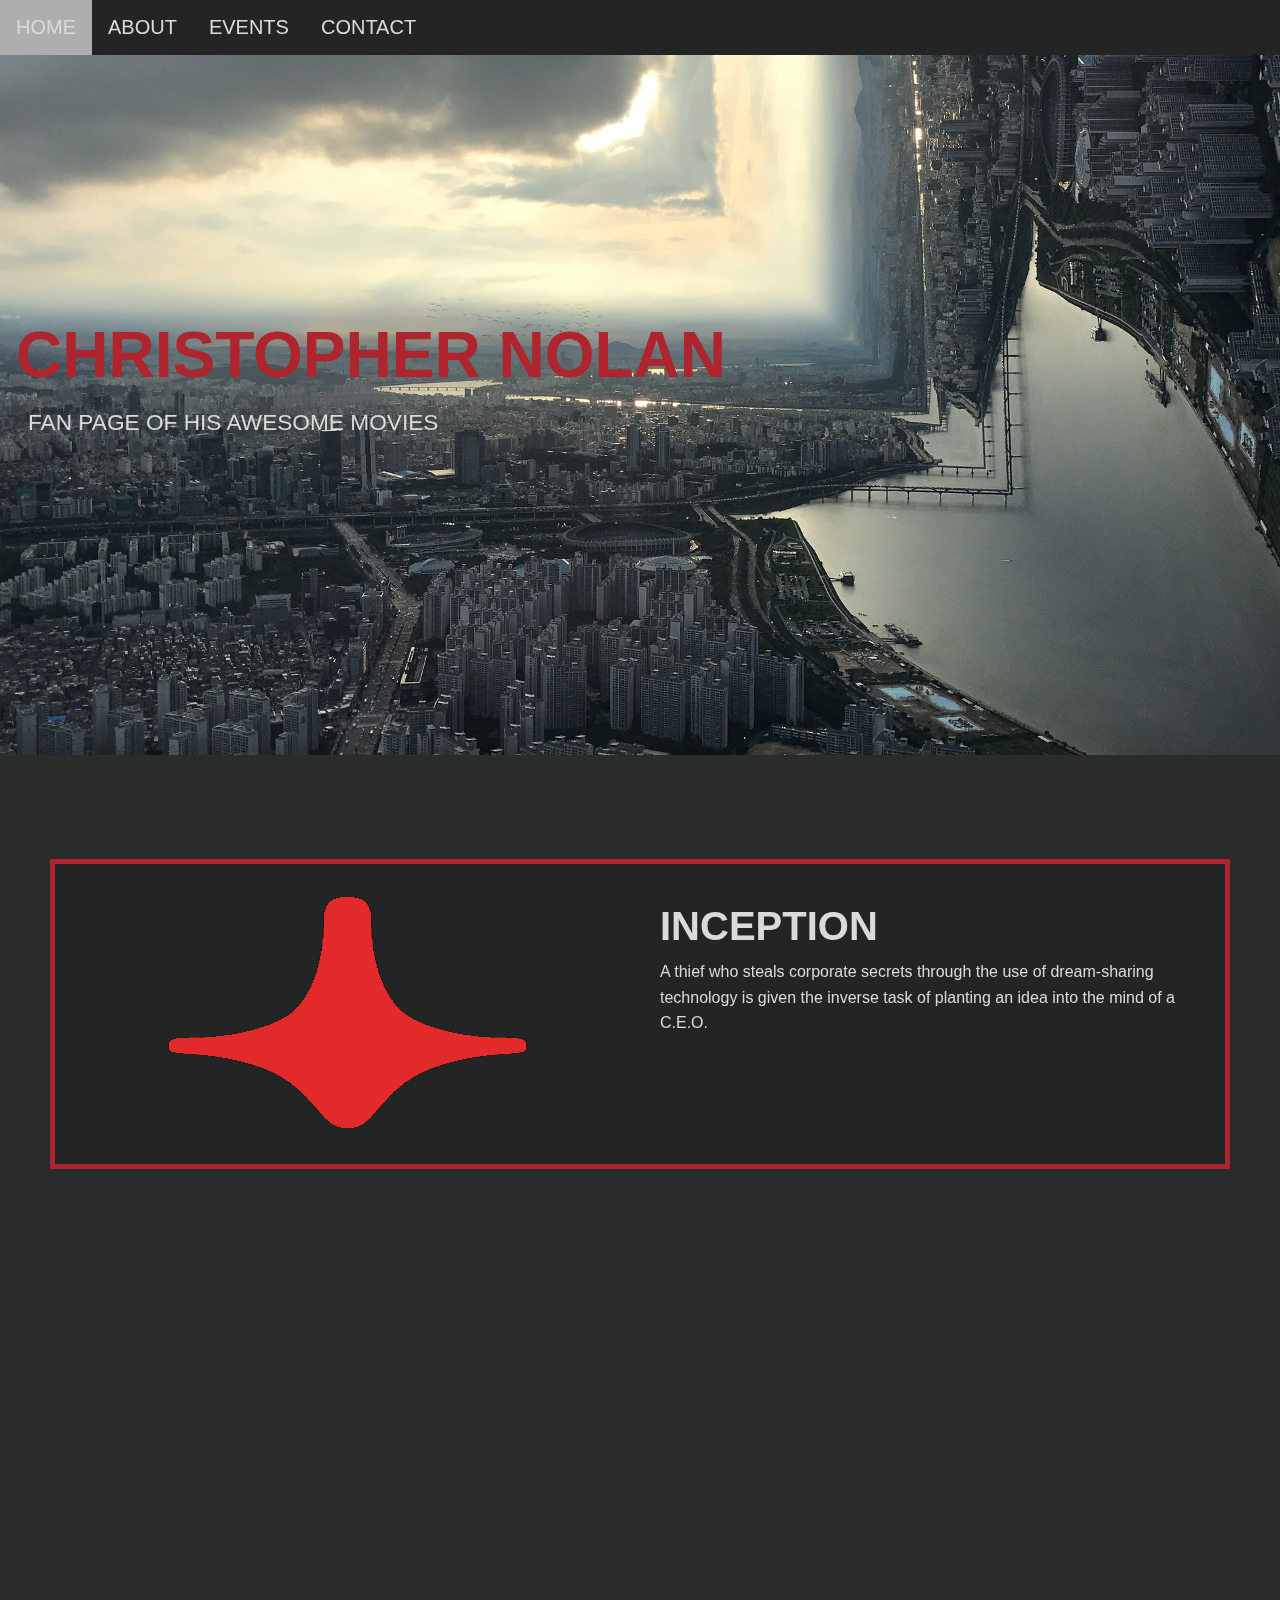
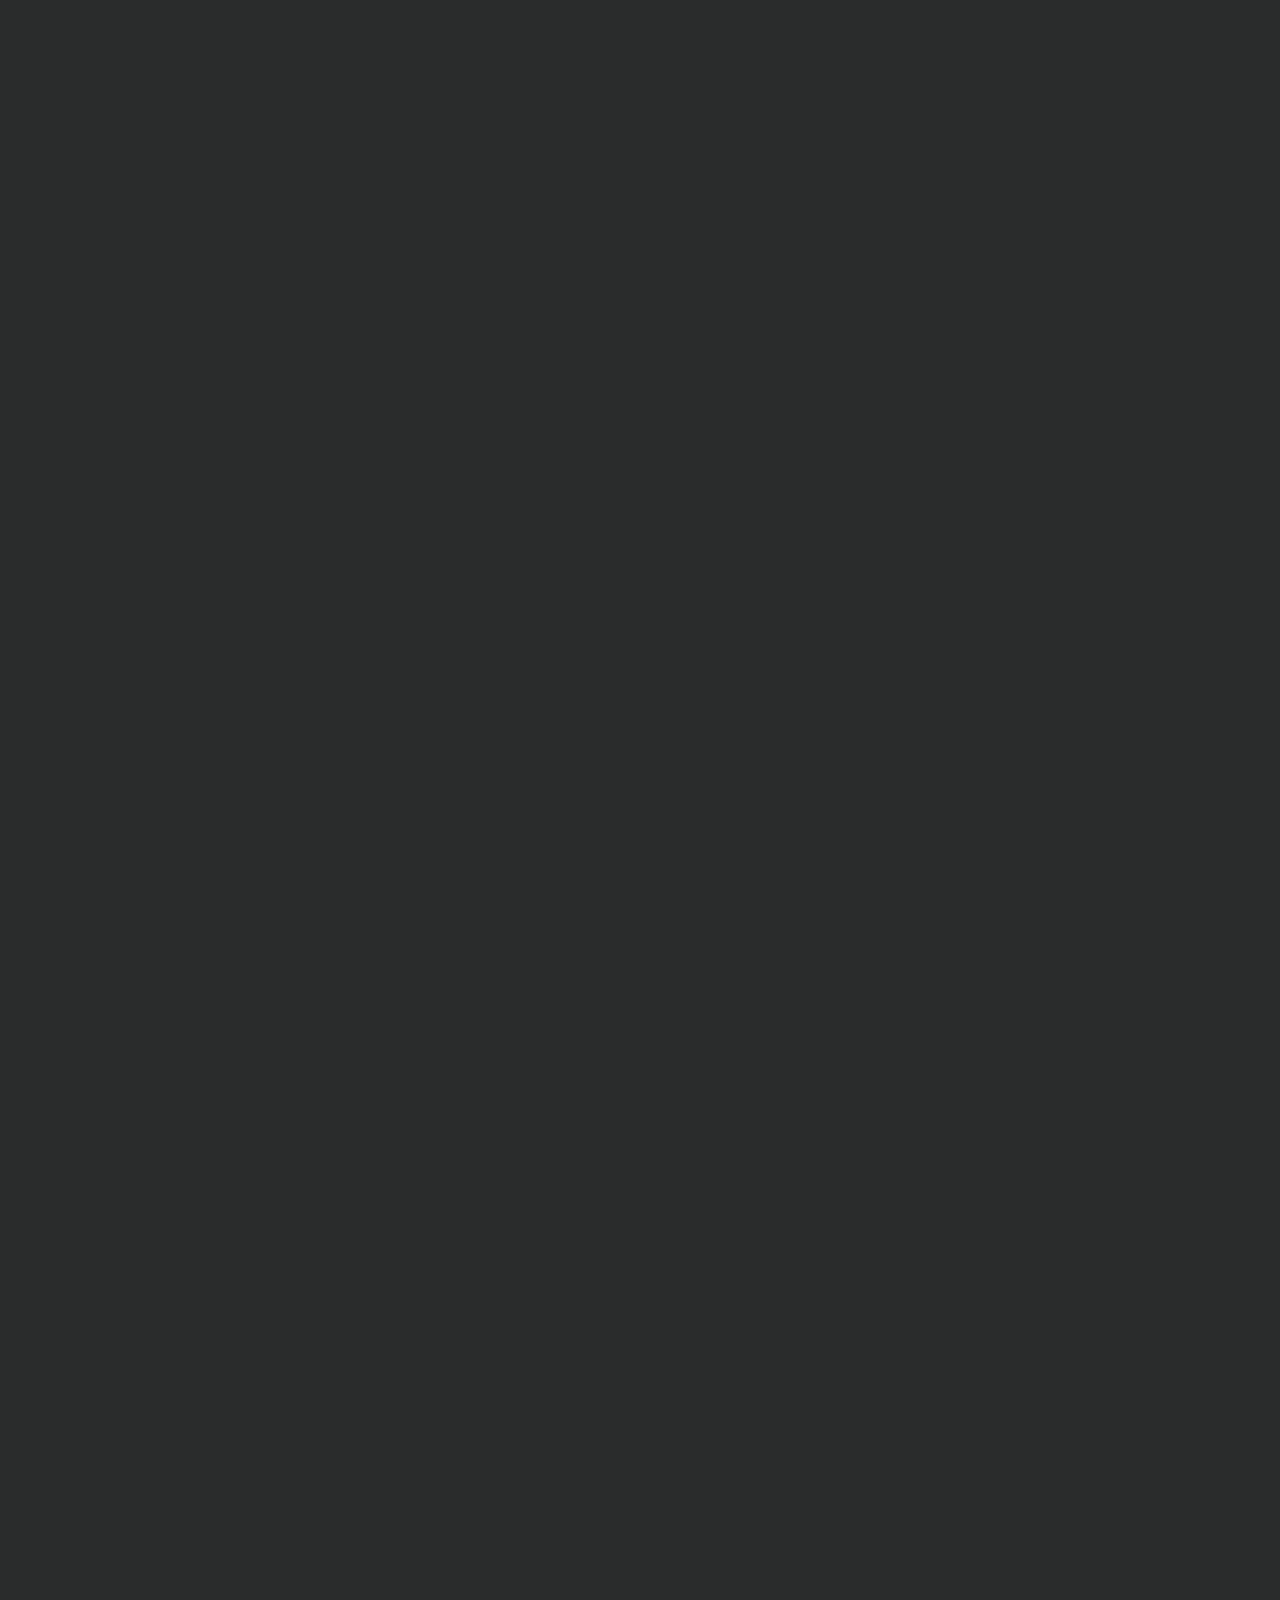
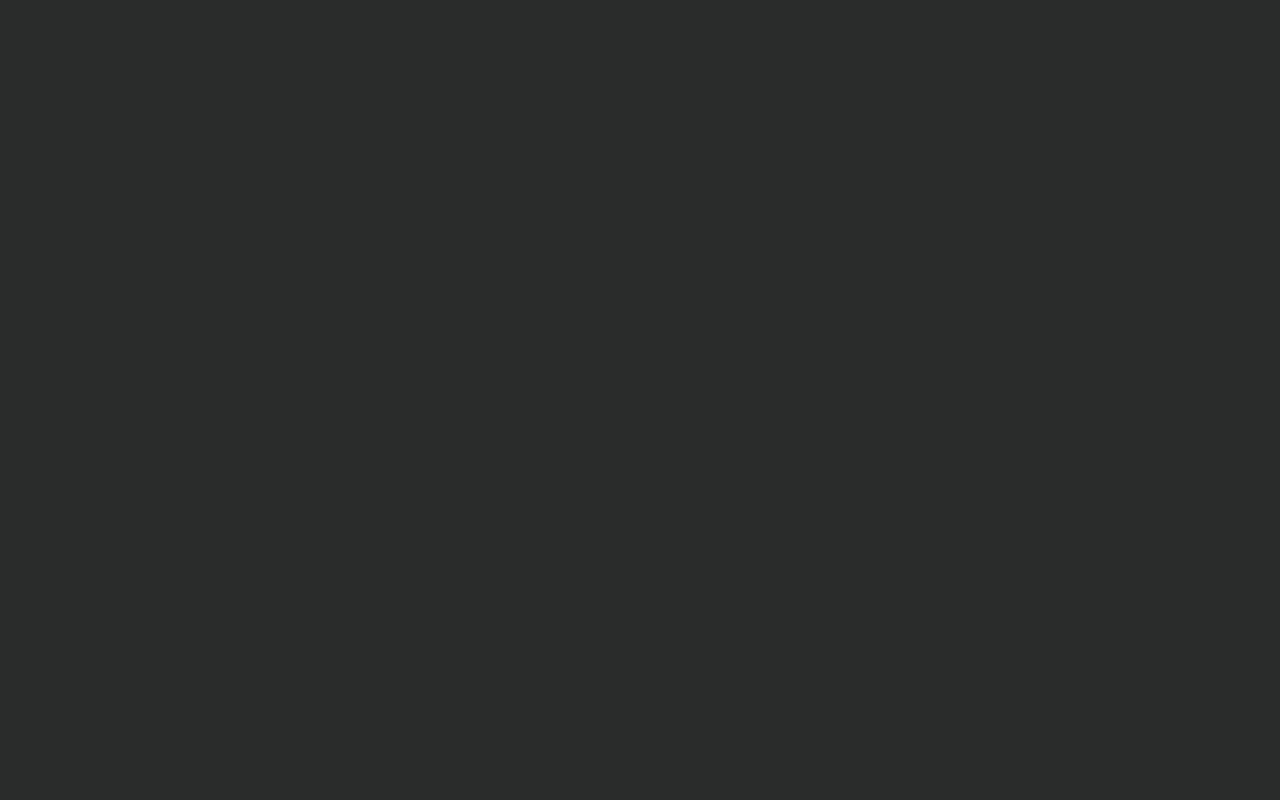
<file: Midterm/index.html>
<!DOCTYPE html>
<html>

<head>
    <title>Christopher Nolan Movies Main</title>
    <link rel="stylesheet" href="./index.css" type="text/css">
    <script src="float-panel.js"></script>

</head>

<body>

    <!--Menu Bar-->
    <ul id="menu">
        <li><a href="index.html">HOME</a></li>
        <li><a href="about.html">ABOUT</a></li>
        <li><a href="events.html">EVENTS</a></li>
        <li><a href="contact.html">CONTACT</a></li>

    </ul>
    <!--main page picture with title-->
    <header>
        <img src="photos/buildings-5527684_1920.jpg" style="width:100%; height: 700px; padding: 0;">
        <div class="top-left">
            <h1 class="titleText">CHRISTOPHER NOLAN</h1>
            <p id="titleBelowText">FAN PAGE OF HIS AWESOME MOVIES</p>
        </div>

    </header>
    <main>
        <!--Long line in page-->

        <!--Movie boxes-->
        <svg xmlns="http://www.w3.org/2000/svg" viewBox="0 30 100.6 107.6" id="star-svg">
        <path fill="none" stroke="#AE252D" stroke-width="1" id="star-path"d="M 10,10 V 200" />
      </svg>
        <!--Inception-->
        <div class="movie slideanim">
            <div id="box-1">
                <!--spinning top by Luke Peek from the Noun Project-->
                <a href="https://www.youtube.com/watch?v=97CDCk2n-Nw" target="_blank">
                    <image src="photos/image1.png" style="width: 100%;height: 300px; padding-top: 20px;">
                </a>
            </div>
            <div id="box-2" style="text-align: left;">
                <h3 class="movieTitleRight">INCEPTION</h3>
                <p class="movieInfoRight"><a class="infoLink" href="https://www.imdb.com/title/tt1375666/plotsummary" target="_blank">A thief who steals corporate secrets through the use of dream-sharing technology is given the inverse task of planting an idea into the mind of a C.E.O.</a></p>
            </div>
        </div>


        <!--Tenent-->
        <div class="movie reverse slideanim">
            <div id="box-1">
                <!--cracked glass by Olena Panasovska from the Noun Project and modified with bullet-->
                <a href="https://www.youtube.com/watch?v=LdOM0x0XDMo&feature=youtu.be" target="_blank">
                    <image src="photos/tenet.png" style="width: 100%;height: 300px; padding-top: 20px;">
                </a>
            </div>
            <div id="box-2" style="text-align: left;">
                <h3 class="movieTitleRight">TENET</h3>
                <p class="movieInfoRight"><a class="infoLink" href="https://g.co/kgs/YLkg8P" target="_blank">A secret agent is given a single word as his weapon and sent to prevent the onset of World War III. He must travel through time and bend the laws of nature in order to be successful in his mission.</a></p>
            </div>
        </div>


        <!--Memento-->
        <div class="movie slideanim">
            <div id="box-1">
                <!--Photo by Vectorstall from the Noun Project-->
                <a href="https://www.youtube.com/watch?v=4CV41hoyS8A" target="_blank">
                    <image src="photos/image4.png" style="width: 100%;height: 300px; padding-top: 20px;">
                </a>
            </div>
            <div id="box-2" style="text-align: left;">
                <h3 class="movieTitleRight">MEMENTO</h3>
                <p class="movieInfoRight"><a class="infoLink" href="https://www.imdb.com/title/tt0209144/plotsummary" target="_blank">A man with short-term memory loss attempts to track down his wife's murderer.</a></p>
            </div>
        </div>
        </div>
        <!--Interstellar-->
        <div class="movie reverse slideanim">
            <div id="box-1">
                <!--Watch by Sean D'Auria from the Noun Project-->
                <a href="https://www.youtube.com/watch?v=2LqzF5WauAw" target="_blank">
                    <image src="photos/watch.png" style="width: 100%;height: 300px; padding-top: 20px;">
                </a>
            </div>
            <div id="box-2" style="text-align: left;">
                <h3 class="movieTitleRight">INTERSTELLAR</h3>
                <p class="movieInfoRight"><a class="infoLink" href="https://www.imdb.com/title/tt0816692/plotsummary" target="_blank">A team of explorers travel through a wormhole in space in an attempt to ensure humanity's survival.</a></p>
            </div>
        </div>

        <!--Batman-->
        <div class="movie slideanim">
            <div id="box-1">
                <!--Bat by corpus delicti from the Noun Project-->
                <a href="https://www.youtube.com/watch?v=LDG9bisJEaI" target="_blank">
                    <image src="photos/image3.png" style="width: 100%;height: 300px; padding-top: 20px;">
                </a>
            </div>
            <div id="box-2" style="text-align: left;">
                <h3 class="movieTitleRight">THE DARK KNIGHT</h3>
                <p class="movieInfoRight"><a class="infoLink" href="https://www.imdb.com/title/tt0468569/plotsummary" target="_blank">When the menace known as the Joker wreaks havoc and chaos on the people of Gotham, Batman must accept one of the greatest psychological and physical tests of his ability to fight injustice.</a></p>
            </div>
        </div>

        <!--THE PRESTIGE-->
        <div class="movie reverse slideanim">
            <div id="box-1">
                <!--Top Hat by Dmitry Vasiliev from the Noun Project-->
                <a href="https://www.youtube.com/watch?v=RLtaA9fFNXU" target="_blank">
                    <image src="photos/image0.png" style="width: 100%;height: 300px; padding-top: 20px;">
                </a>
            </div>
            <div id="box-2" style="text-align: left;">
                <h3 class="movieTitleRight">THE PRESTIGE</h3>
                <p class="movieInfoRight"><a class="infoLink" href="https://www.imdb.com/title/tt0482571/plotsummary" target="_blank">After a tragic accident, two stage magicians engage in a battle to create the ultimate illusion while sacrificing everything they have to outwit each other.</a></p>
            </div>
        </div>
        <script>
            // Get a reference to the <path>
            var path = document.querySelector('#star-path');

            // Get length of path... ~577px in this case
            var pathLength = path.getTotalLength();

            // Make very long dashes (the length of the path itself)
            path.style.strokeDasharray = pathLength + ' ' + pathLength;

            // Offset the dashes so the it appears hidden entirely
            path.style.strokeDashoffset = pathLength;

            // Jake Archibald says so
            // https://jakearchibald.com/2013/animated-line-drawing-svg/
            path.getBoundingClientRect();

            // When the page scrolls...
            window.addEventListener("scroll", function(e) {

                // What % down is it? 
                // https://stackoverflow.com/questions/2387136/cross-browser-method-to-determine-vertical-scroll-percentage-in-javascript/2387222#2387222
                // Had to try three or four differnet methods here. Kind of a cross-browser nightmare.
                var scrollPercentage = (document.documentElement.scrollTop + document.body.scrollTop) / (document.documentElement.scrollHeight - document.documentElement.clientHeight);

                // Length to offset the dashes
                var drawLength = pathLength * scrollPercentage;

                // Draw in reverse
                path.style.strokeDashoffset = pathLength - drawLength;

                // When complete, remove the dash array, otherwise shape isn't quite sharp
                // Accounts for fuzzy math
                if (scrollPercentage >= 0.99) {
                    path.style.strokeDasharray = "none";

                } else {
                    path.style.strokeDasharray = pathLength + ' ' + pathLength;
                }

            });
        </script>
    </main>

</body>

</html>
</file>
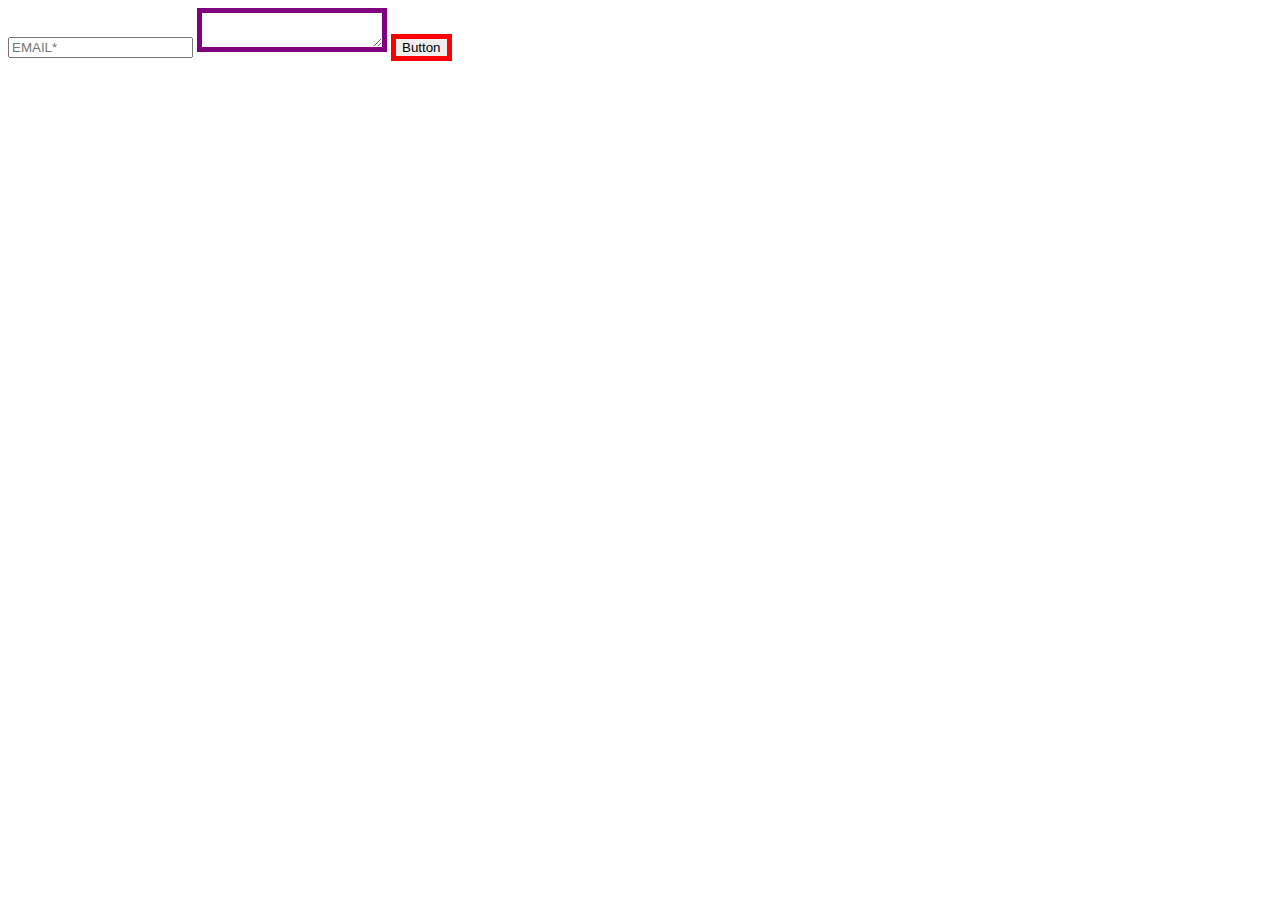
<file: jq/jq.html>
<!DOCTYPE html>
<html>

<head>
    <title>LAB</title>
    <link rel="stylesheet" href="./jq.css" type="text/css">
    <script src="https://code.jquery.com/jquery-3.5.0.js"></script>
</head>

<body>
    <form>
        <input type="email" id="email" name="email" placeholder="EMAIL*">
        <textarea id="text"></textarea>
        <button id="myButton">Button</button>
    </form>
    <script src="./jq.js"></script>
</body>

</html>
</file>
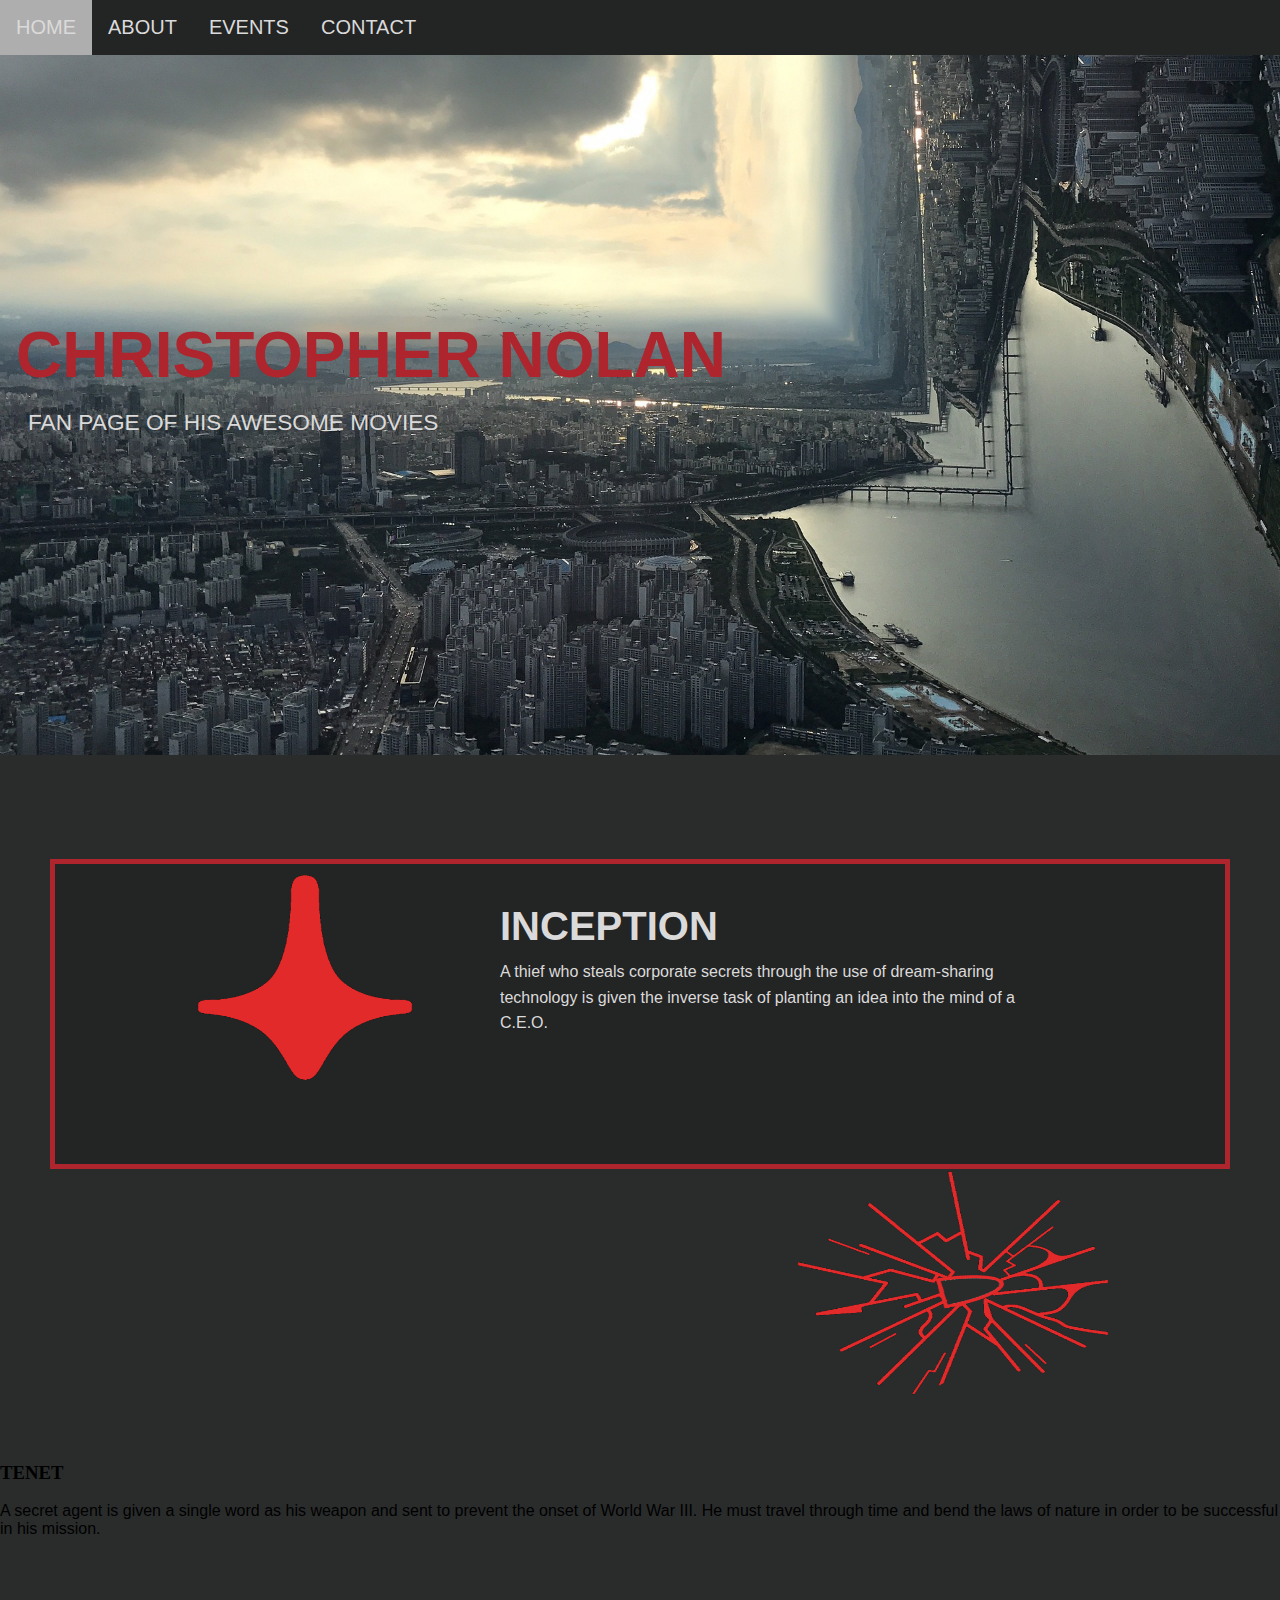
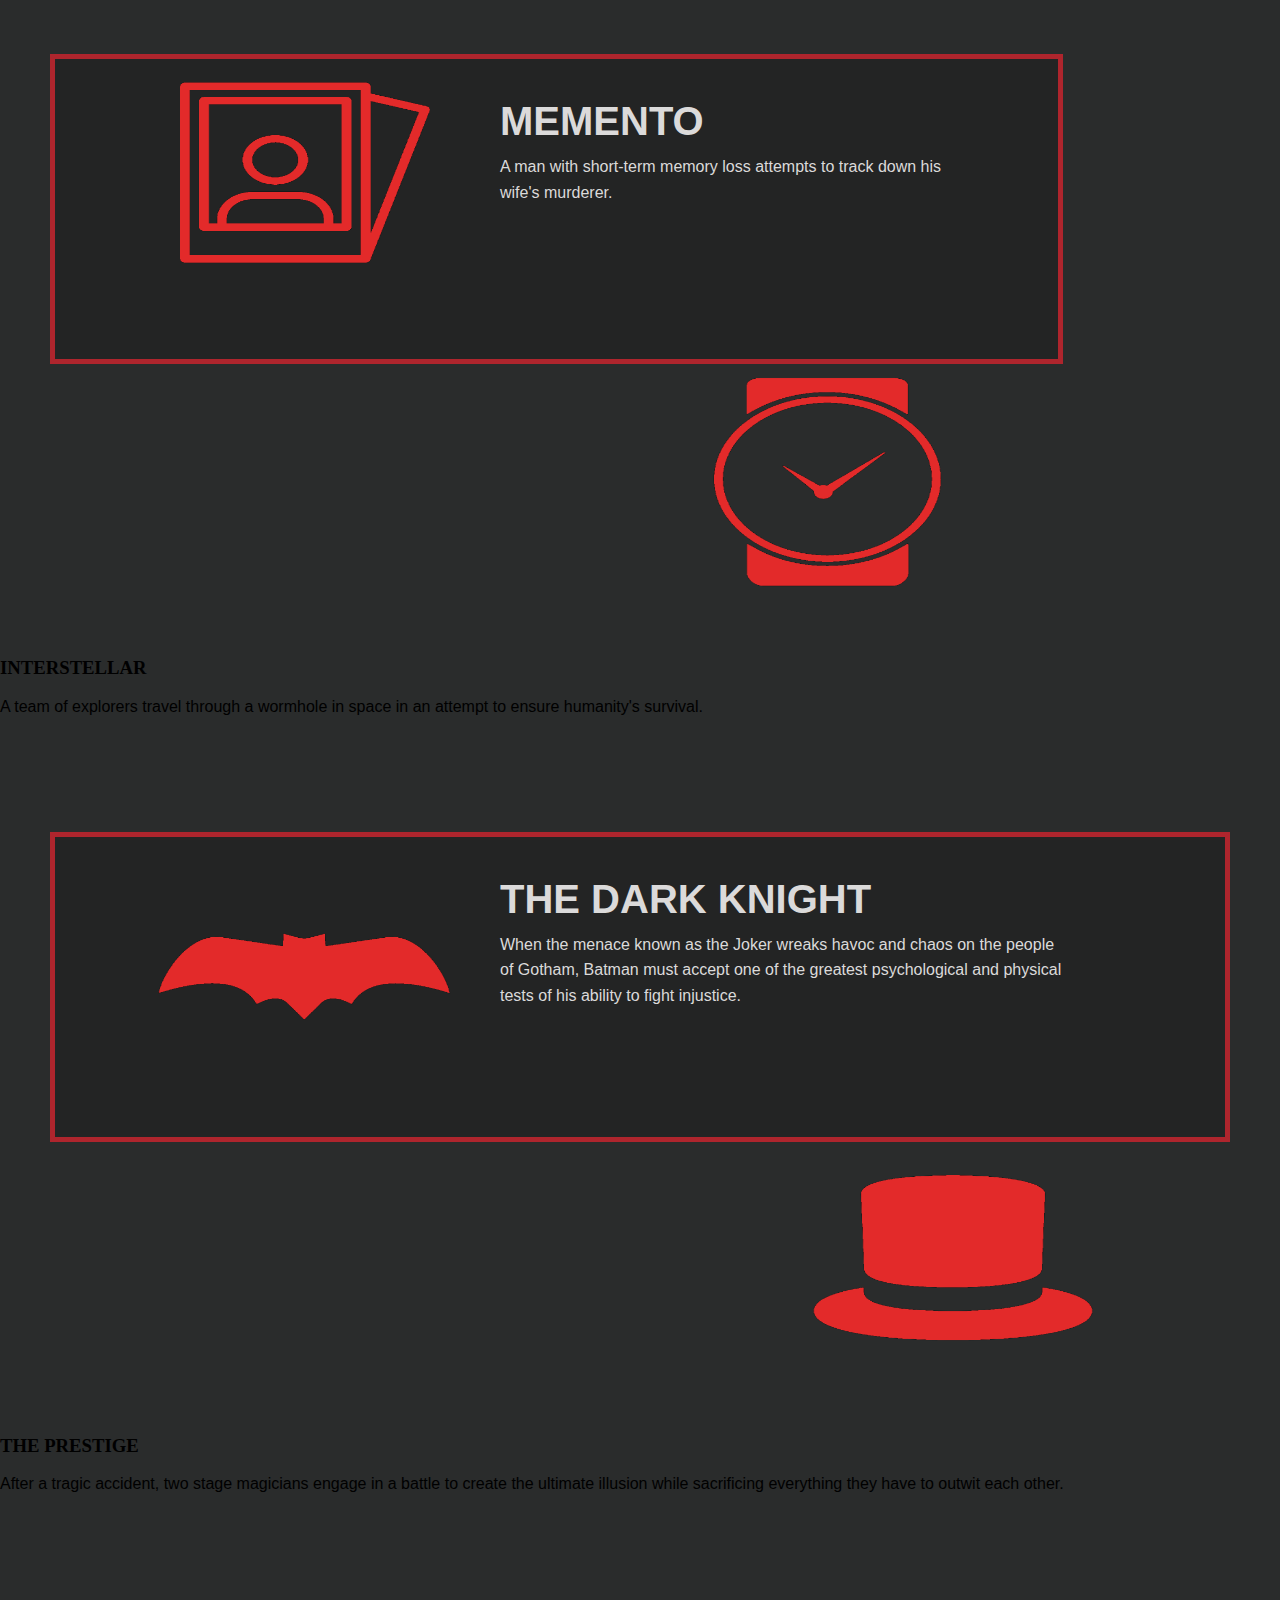
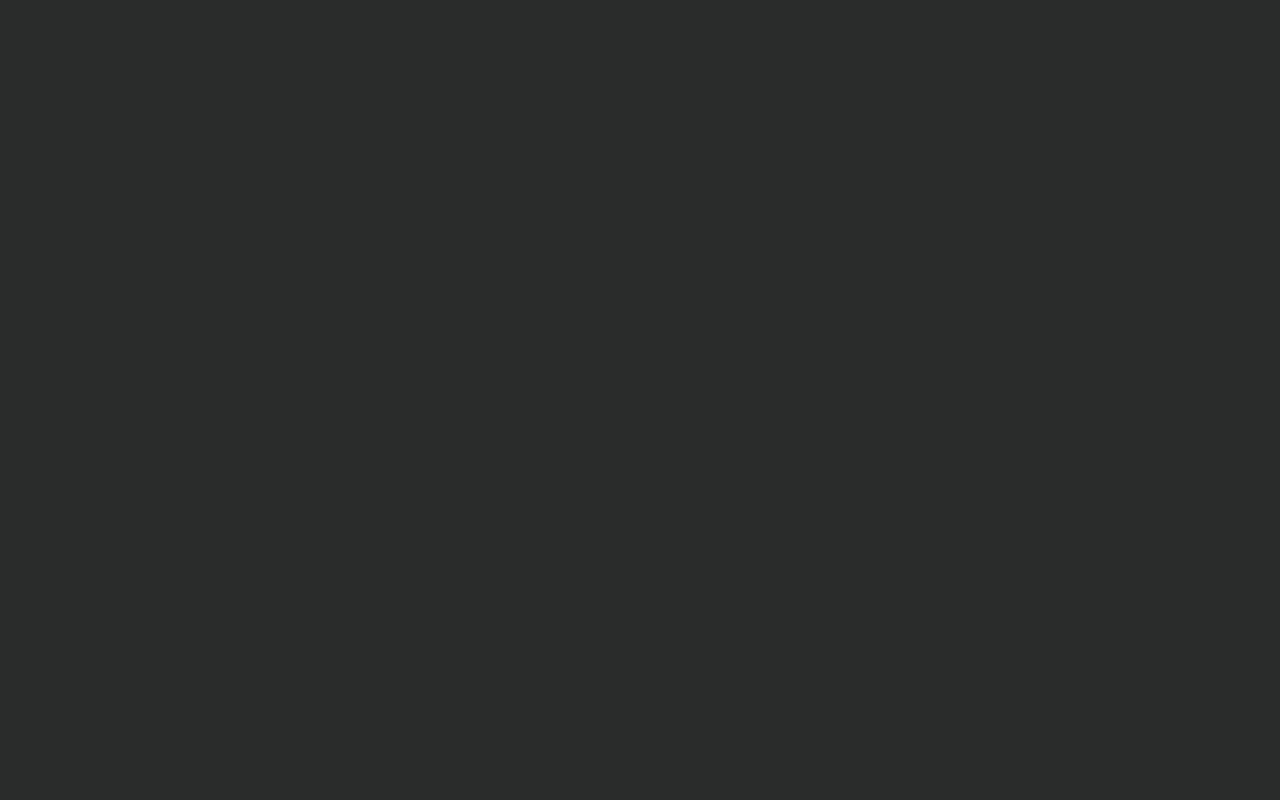
<file: Midterm/index copy.html>
<!DOCTYPE html>
<html>

<head>
    <title>Christopher Nolan Movies Main</title>
    <link rel="stylesheet" href="./index.css" type="text/css">
</head>

<body>

    <!--Menu Bar-->
    <ul id="menu">
        <li><a href="index.html">HOME</a></li>
        <li><a href="about.html">ABOUT</a></li>
        <li><a href="events.html">EVENTS</a></li>
        <li><a href="contact.html">CONTACT</a></li>

    </ul>
    <!--main page picture with title-->
    <header>
        <img src="photos/buildings-5527684_1920.jpg" style="width:100%; height: 700px; padding: 0;">
        <div class="top-left">
            <h1 class="titleText">CHRISTOPHER NOLAN</h1>
            <p id="titleBelowText">FAN PAGE OF HIS AWESOME MOVIES</p>
        </div>
    </header>
    <!--Long line in page-->
    <div class="line"></div>
    <!--Movie boxes-->
    <!--Inception-->
    <div class="col movie">
        <div class="col">
            <!--spinning top by Luke Peek from the Noun Project-->
            <a href="https://www.youtube.com/watch?v=97CDCk2n-Nw" target="_blank">
                <image class="movieLogo" src="photos/image1.png" style="width: 350px;height: 265px;padding-left: 75px;">
            </a>
        </div>
        <div class="col left ">
            <h3 class="movieTitleRight">INCEPTION</h3>
            <p class="movieInfoRight">
                <a class="infoLink" href="https://www.imdb.com/title/tt1375666/plotsummary" target="_blank">A thief who steals corporate secrets through the use of dream-sharing technology is given the inverse task of planting an idea into the mind of a C.E.O.</a>
            </p>
        </div>
    </div>
    </div>
    <!--Tenent-->
    <div class="col movieReverse">
        <div class="col right">
            <!--cracked glass by Olena Panasovska from the Noun Project and modified with bullet-->
            <a href="https://www.youtube.com/watch?v=LdOM0x0XDMo&feature=youtu.be" target="_blank">
                <image class="movieLogoRight" src="photos/tenet.png" style="width: 370px;height: 270px; margin-bottom: 0;"></image>
            </a>
        </div>
        <div class="col">
            <h3 id="tenetTitle">TENET</h3>
            <p class="movieInfoLeft">
                <a class="infoLink" href="https://g.co/kgs/YLkg8P" target="_blank">A secret agent is given a single word as his weapon and sent to prevent the onset of World War III. He must travel through time and bend the laws of nature in order to be successful in his mission.</a>
            </p>
        </div>
    </div>
    <!--Memento-->
    <div class="col movie">
        <div class="col">
            <!--Photo by Vectorstall from the Noun Project-->
            <a class="movieLink" href="https://www.youtube.com/watch?v=4CV41hoyS8A" target="_blank">
                <image class="movieLogo" src="photos/image4.png" style="width: 350px;height: 265px;padding-left: 75px;"></image>
            </a>
        </div>
        <div class="col left ">
            <h3 class="movieTitleRight">MEMENTO</h3>
            <p class="movieInfoRight">
                <a class="infoLink" href="https://www.imdb.com/title/tt0209144/plotsummary" target="_blank">A man with short-term memory loss attempts to track down his wife's murderer.</a>
            </p>
        </div>
    </div>

    <!--Interstellar-->
    <div class="col movieReverse">
        <div class="col right">
            <!--Watch by Sean D'Auria from the Noun Project-->
            <a href="https://www.youtube.com/watch?v=2LqzF5WauAw" target="_blank">
                <image class="movieLogoRight" src="photos/watch.png" style="width: 370px;height: 270px; margin-bottom: 0;"></image>
            </a>
        </div>
        <div class="col">
            <h3 id="interstellarTitle">INTERSTELLAR</h3>
            <p class="movieInfoInterstellar">
                <a class="infoLink" href="https://www.imdb.com/title/tt0816692/plotsummary" target="_blank">A team of explorers travel through a wormhole in space in an attempt to ensure humanity's survival.</a>
            </p>
        </div>
    </div>
    <!--Batman-->
    <div class="col movie">
        <div class="col">
            <!--Watch by corpus delicti from the Noun Project-->
            <a href="https://www.youtube.com/watch?v=LDG9bisJEaI" target="_blank">
                <image class="movieLogo" src="photos/image3.png" style="width: 350px;height: 265px;padding-left: 75px; margin-top: 15pt">
            </a>
        </div>
        <div class="col left ">
            <h3 class="movieTitleRight">THE DARK KNIGHT</h3>
            <p class="movieInfoRight">
                <a class="infoLink" href="https://www.imdb.com/title/tt0468569/plotsummary" target="_blank">When the menace known as the Joker wreaks havoc and chaos on the people of Gotham, Batman must accept one of the greatest psychological and physical tests of his ability to fight injustice.</a>
            </p>
        </div>
    </div>
    <!--THE PRESTIGE-->
    <div class="col movieReverse">
        <div class="col right">
            <!--Top Hat by Dmitry Vasiliev from the Noun Project-->
            <a href="https://www.youtube.com/watch?v=RLtaA9fFNXU" target="_blank">
                <image class="movieLogoRight" src="photos/image0.png" style="width: 370px;height: 270px; margin-bottom: 0;"></image>
            </a>
        </div>
        <div class="col">
            <h3 id="prestigeTitle">THE PRESTIGE</h3>
            <p class="movieInfoPrestige">
                <a class="infoLink" href="https://www.imdb.com/title/tt0482571/plotsummary" target="_blank">After a tragic accident, two stage magicians engage in a battle to create the ultimate illusion while sacrificing everything they have to outwit each other.</a>
            </p>
        </div>
    </div>
</body>

</html>
</file>
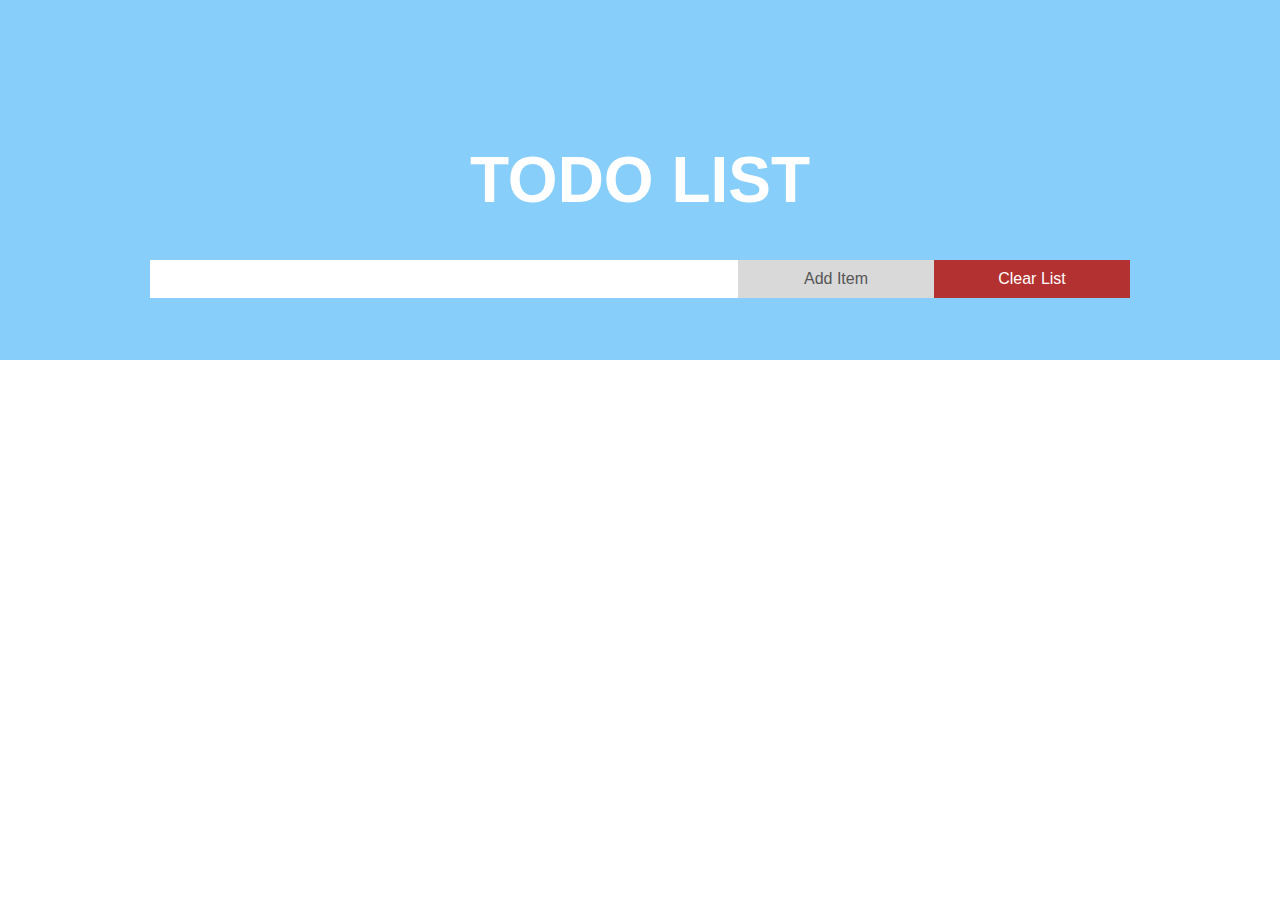
<file: Week11/todo.html>
<!DOCTYPE html>
<html>

<head>
    <title>
        Week 11 Assignment: Scripting in the Browser with JavaScript
    </title>
    <link rel="stylesheet" href="./todo.css" type="text/css">
    <script src="./todo.js"></script>



</head>

<body>
    <header>
        <!--Title-->
        <h1>TODO LIST</h1>
        <!--input text-->
        <input type="text" id="todoItem" name="todoItem">
        <!--uses addItem function on click event to store input-->
        <button id="addItemBtn" onclick="addItem()">Add Item</button>
        <!--uses clearList function to clear all stored list items-->
        <button id="clearListBtn" onclick="clearList()">Clear List</button>
    </header>
    <!--Todo list-->
    <!--on click it uses the done function to add a class of checked to the list item-->

    <ul>
    </ul>






    <script>
        //clear box after submit
        document.getElementById('addItemBtn').addEventListener("click", function() {
            document.getElementById('todoItem').value = '';
        });

        //sets the attribute class to checked for css for target clicked on
        var list = document.querySelector('ul');
        list.addEventListener('click', function(ev) {
            if (ev.target.tagName === 'LI') {
                ev.target.classList.toggle('done');
            }
        });
    </script>
</body>

</html>
</file>
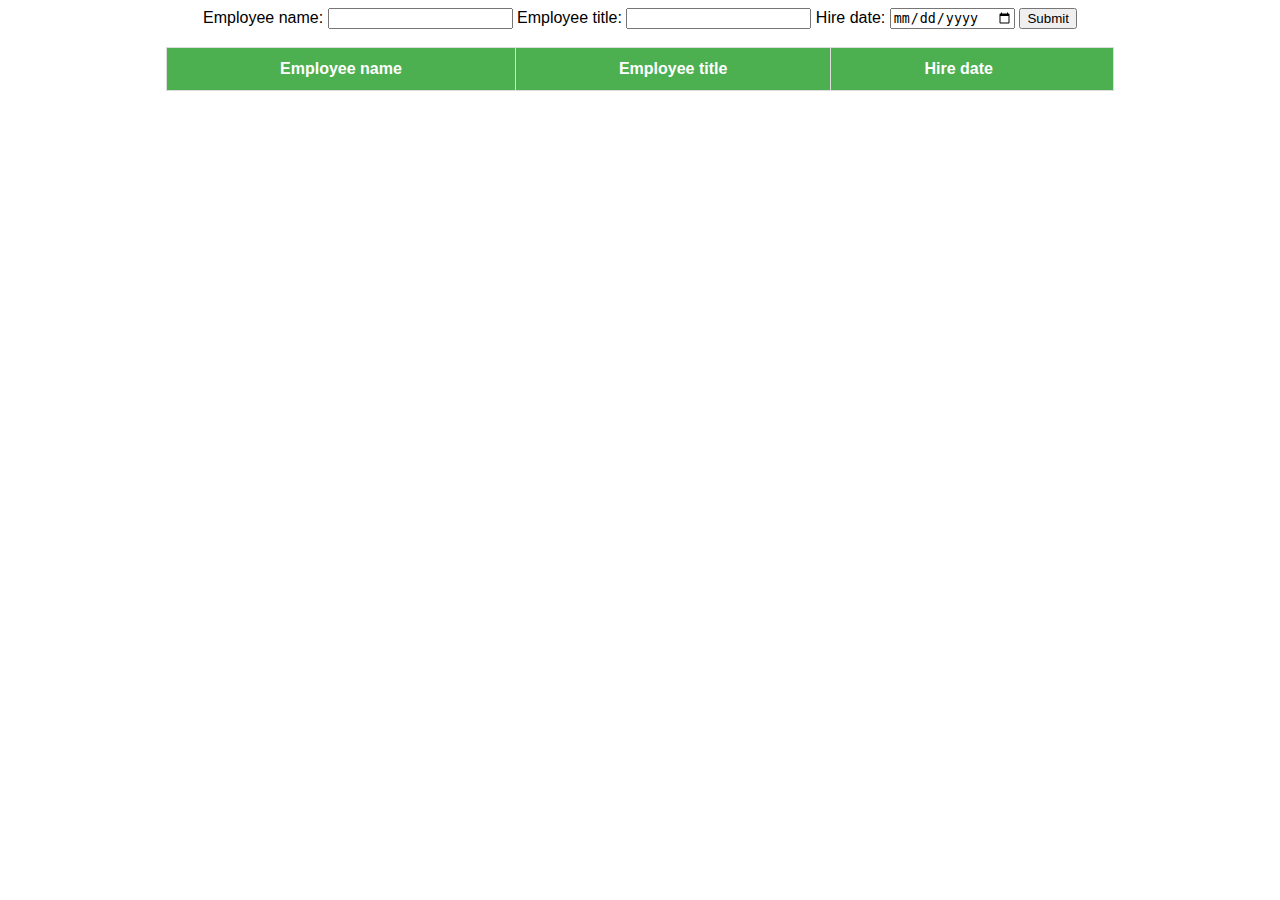
<file: Week12/table.html>
<!DOCTYPE html>
<html>

<head>
    <title>Populating Table</title>
    <link rel="stylesheet" href="./table.css" type="text/css">
    <script src=
"https://code.jquery.com/jquery-3.4.1.min.js">
    </script>

   
</head>

<body>
    <!--centered form for input to table-->
    <div id="tableInput" class="center">
    <form >
       
        <label for="name">Employee name: </label>
        <input type="text" name="name" id="name" required>

        <label for="name">Employee title: </label>
        <input type="text" name="title" id="title" required>

        <label for="date">Hire date: </label>
        <input type="date" name="date" id="date" required>

        <input type="button" id="submit" value="Submit">
        
    </form>
</div>
    <script>
        $(document).ready(function () {
            
 // on click store values and ammend to table
 $("#submit").click(function () {
   
    var eName = $('#name').val();
    var eTitle = $('#title').val();
    var eDate = $('#date').val();

    $('#name').val('');
    $('#title').val('');
    $('#date').val('');
  
    if ($.trim(eName) === "" || $.trim(eTitle) === "" || $.trim(eDate) === "" ) {
        alert('Please make sure you filled out all of the fields');
        return false;
    }
    else{
        var newRow = "<tr><td>" + eName + "</td><td>" + eTitle + "</td><td>" + eDate + "</td></tr>";
         $("table tbody").append(newRow);
    }
 });
 //sort the table on click of the header
 $('th').click(function(){
    var table = $(this).parents('table').eq(0)
    var rows = table.find('tr:gt(0)').toArray().sort(comparer($(this).index()))
    this.asc = !this.asc
    if (!this.asc){rows = rows.reverse()}
    for (var i = 0; i < rows.length; i++){table.append(rows[i])}
})
function comparer(index) {
    return function(a, b) {
        var valA = getCellValue(a, index), valB = getCellValue(b, index)
        return $.isNumeric(valA) && $.isNumeric(valB) ? valA - valB : valA.toString().localeCompare(valB)
    }
}
function getCellValue(row, index){ return $(row).children('td').eq(index).text() }

});


</script>


    <br><br>
    <!--Table for input-->
    <table id="eTable" class="center" >
        <thead>
            <tr>
                <th>Employee name</th>
                <th>Employee title</th>
                <th style="padding-right: 35px;">Hire date</th>
            </tr>
        </thead>
        <tbody>
        </tbody>
    </table>


</body>

</html>
</file>
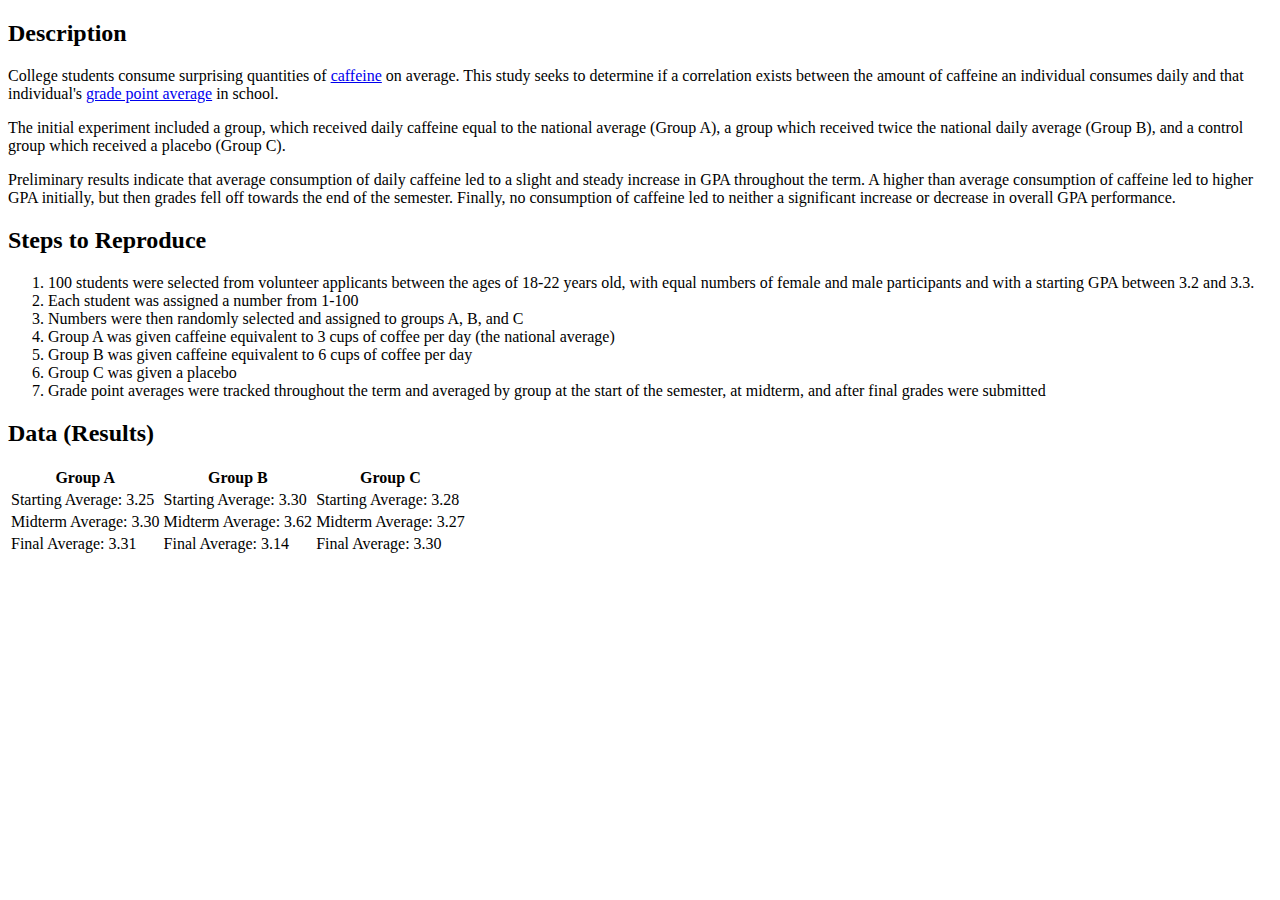
<file: Week3/HTML_Basics.html>
<!DOCTYPE html>
<html>
    <head>
        <title>Jennifer's Findings</title>
    </head>
    <body>
        <!--Description of the experiment-->
        <h2>Description</h2>
         <p>
            College students consume surprising quantities of <a href="https://en.wikipedia.org/wiki/Caffeine" target="_blank">caffeine</a> on average. 
            This study seeks to determine if a correlation exists between the amount 
            of caffeine an individual consumes daily and that individual's <a href="https://en.wikipedia.org/wiki/Grading_in_education" target="_blank">grade point 
            average</a> in school.
        </p>
        <p>
            The initial experiment included a group, which received daily caffeine equal to the national 
            average (Group A), a group which received twice the national daily average (Group B), 
            and a control group which received a placebo (Group C). 
        </p>
        <p>
            Preliminary results indicate that average consumption of daily caffeine led to a slight
             and steady increase in GPA throughout the term. A higher than average consumption 
             of caffeine led to higher GPA initially, but then grades fell off towards the end of the 
             semester. Finally, no consumption of caffeine led to neither a significant increase or 
             decrease in overall GPA performance.
        </p>
         <!--Steps of the experiment-->
        <h2>Steps to Reproduce</h2>
        <ol>
            <li>100 students were selected from volunteer applicants between the ages of 18-22 years old, with equal numbers of female and male participants and with a starting GPA between 3.2 and 3.3. </li>
            <li>Each student was assigned a number from 1-100</li>
            <li>Numbers were then randomly selected and assigned to groups A, B, and C</li>
            <li>Group A was given caffeine equivalent to 3 cups of coffee per day (the national average)</li>
            <li>Group B was given caffeine equivalent to 6 cups of coffee per day</li>
            <li>Group C was given a placebo</li>
            <li>Grade point averages were tracked throughout the term and averaged by group at the start of the semester, at midterm, and after final grades were submitted</li>
        </ol>
        <!--Table of the experiment-->
        <h2>Data (Results)</h2>
        <table>
            <tr>
                <th>Group A</th>
                <th>Group B</th>
                <th>Group C</th>
            </tr>
            <tr>
                <td>Starting Average: 3.25</td>
                <td>Starting Average: 3.30</td>
                <td>Starting Average: 3.28</td>
            </tr>
            <tr>
                <td>Midterm Average: 3.30</td>
                <td>Midterm Average: 3.62</td>
                <td>Midterm Average: 3.27</td>
            </tr>
            <tr>
                <td>Final Average: 3.31</td>
                <td>Final Average: 3.14</td>
                <td>Final Average: 3.30</td>
            </tr>
        </table>
    </body>
</html>
</file>
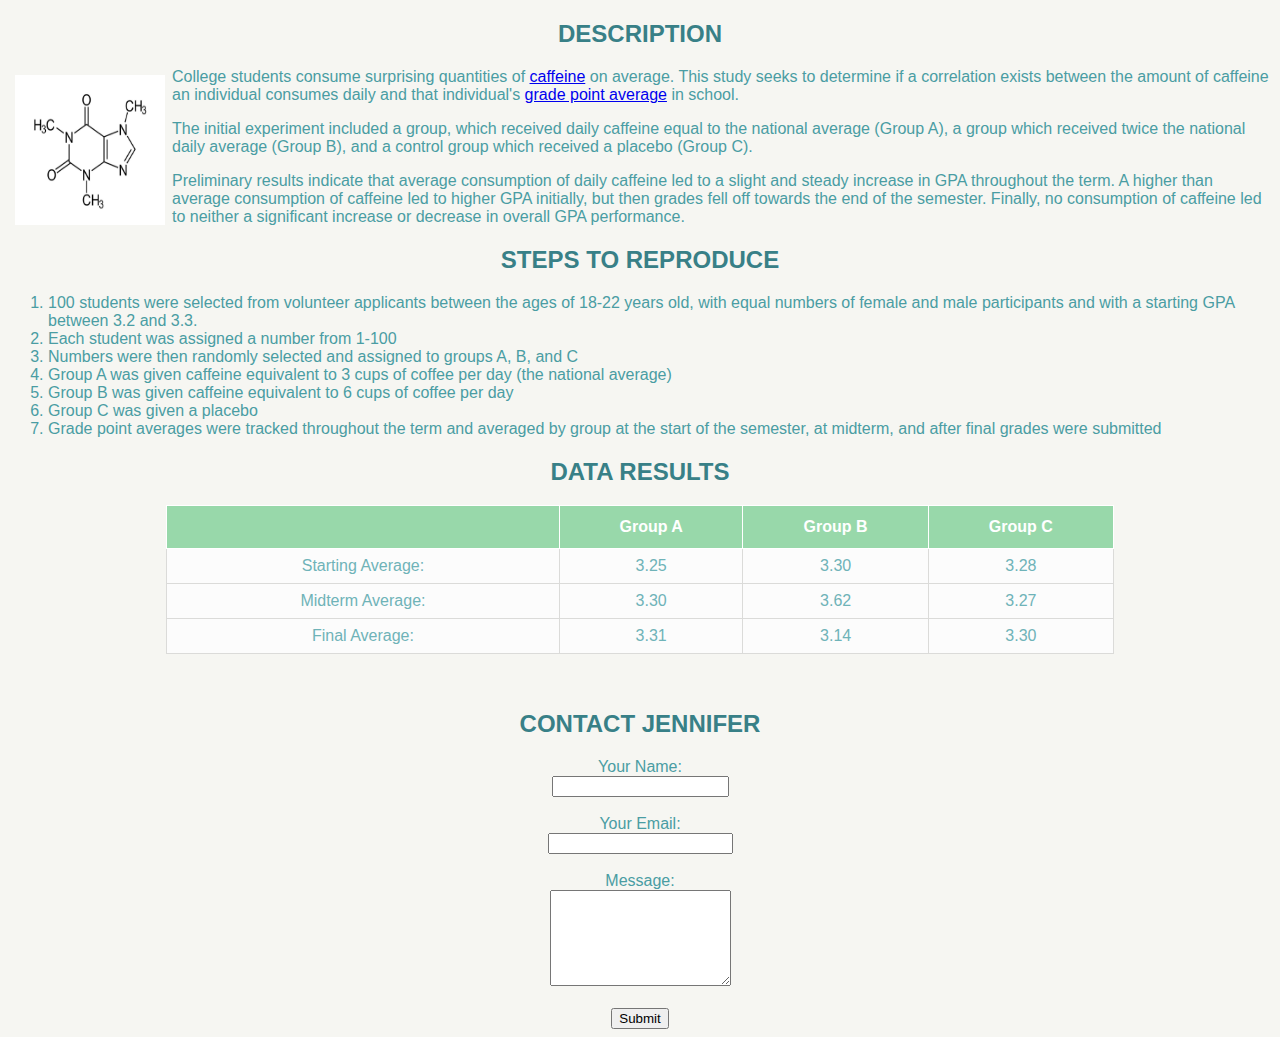
<file: Week4/HTML_Basics.html>
<!DOCTYPE html>
<html>
    <head>
        <title>Jennifer's Findings</title>
        <style>
            body {background-color: #f6f6f2;}
            h2 {color: #388087; font-family: sans-serif; text-align: center;}
            p {color:#4a9da3; font-family: sans-serif;}
            ol {color:#4a9da3; font-family: sans-serif;}
            table {
                    text-align: center;
                    font-family: sans-serif;
                    border-collapse: collapse;
                    width: 75%;
                    }
            td  {
                 border: 1px solid #dbdbd9;
                padding: 8px;
                background-color: #fcfcfc;
                color:#6fb3b8
                }
            th {
                border: 1px solid white;
                padding-top: 12px;
                padding-bottom: 12px;
                text-align: center;
                background-color: #98d8aa;
                color: white;
                }
            .center{
                margin-left: auto;
                margin-right: auto;
            }
           form{text-align: center;}
           label{color:#4a9da3; font-family: sans-serif;}
           img{padding: 7px;}
            
            
        </style>
    </head>
    <body>
        <!--Description of the experiment-->
        <h2>DESCRIPTION</h2>
         <p><img src="caffeine.jpg" width="150" height="150" align="left" />
            College students consume surprising quantities of <a href="https://en.wikipedia.org/wiki/Caffeine" target="_blank">caffeine</a> on average. 
            This study seeks to determine if a correlation exists between the amount 
            of caffeine an individual consumes daily and that individual's <a href="https://en.wikipedia.org/wiki/Grading_in_education" target="_blank">grade point 
            average</a> in school.
        </p>
        <p >
            The initial experiment included a group, which received daily caffeine equal to the national 
            average (Group A), a group which received twice the national daily average (Group B), 
            and a control group which received a placebo (Group C). 
        </p>
        <p>
            Preliminary results indicate that average consumption of daily caffeine led to a slight
             and steady increase in GPA throughout the term. A higher than average consumption 
             of caffeine led to higher GPA initially, but then grades fell off towards the end of the 
             semester. Finally, no consumption of caffeine led to neither a significant increase or 
             decrease in overall GPA performance.
        </p>
         <!--Steps of the experiment-->
        <h2>STEPS TO REPRODUCE</h2>
        <ol>
            <li>100 students were selected from volunteer applicants between the ages of 18-22 years old, with equal numbers of female and male participants and with a starting GPA between 3.2 and 3.3. </li>
            <li>Each student was assigned a number from 1-100</li>
            <li>Numbers were then randomly selected and assigned to groups A, B, and C</li>
            <li>Group A was given caffeine equivalent to 3 cups of coffee per day (the national average)</li>
            <li>Group B was given caffeine equivalent to 6 cups of coffee per day</li>
            <li>Group C was given a placebo</li>
            <li>Grade point averages were tracked throughout the term and averaged by group at the start of the semester, at midterm, and after final grades were submitted</li>
        </ol>
        <!--Table of the experiment-->
        <h2>DATA RESULTS</h2>
        <table class="center">
            <tr>
                <th></th>
                <th>Group A</th>
                <th>Group B</th>
                <th>Group C</th>
            </tr>
            <tr>
                <td>Starting Average:</td>
                <td>3.25</td>
                <td>3.30</td>
                <td>3.28</td>
            </tr>
            <tr>
                <td>Midterm Average:</td>
                <td>3.30</td>
                <td>3.62</td>
                <td>3.27</td>
            </tr>
            <tr>
                <td>Final Average:</td>
                <td>3.31</td>
                <td>3.14</td>
                <td>3.30</td>
            </tr>
        </table>
        <br/><br/>
        <!--Form for follow up to collect the users name, contact email, and message-->
        <h2>CONTACT JENNIFER</h2>
        <form action="mailto:jennifersfindings@science.org" method="POST" name="emailForm" >
            <label for="contactName">Your Name:</label><br/>
            <input type="text" size="19" name="contactName" id="contactName"><br/><br/>
            <label for="contactEmail">Your Email:</label><br/>
            <input type="email" id="contactEmail" name="contactEmail"><br/><br/>
            <label for="contactComment">Message:</label><br/>
            <textarea name="contactComment" rows="6" cols="20">
        
            </textarea><br/><br/>
            <input type="submit" value="Submit">
        </form>
    </body>
</html>
</file>
<file: Midterm/index.css>
/* line-draw */

#star-svg {
    position: fixed;
    top: 0%;
    left: 50%;
    width: 600px;
    height: 1000px;
    margin: -75px 0 0 -75px;
    z-index: -1;
}


/* slide animation */

.slideanim {
    visibility: hidden;
    visibility: visible\9;
    /*For old IE browsers IE6-8 */
}

.slideanim.slide {
    visibility: visible;
    animation: slide 1s;
}

.slideanim::after {
    /* useful when its child elements are float:left; */
    content: "";
    display: table;
    clear: both;
}

@keyframes slide {
    0% {
        opacity: 0;
        transform: translateY(50%);
    }
    100% {
        opacity: 1;
        transform: translateY(0);
    }
}

#box-container {
    display: flex;
    height: 300px;
    margin-left: 50px;
    margin-right: 50px;
    margin-top: 30px;
    background-color: #232424;
    border: 5px solid #AE252D;
}

.top-left {
    position: absolute;
    top: 275px;
    left: 16px;
}

.col {
    float: left;
}

.left {
    width: 50%;
    float: left;
}

.right {
    width: 40%;
    float: right;
}

ul {
    list-style-type: none;
    margin: 0;
    padding: 0;
    overflow: hidden;
    background-color: #232424;
}

#menu li {
    float: left;
}

#menu li a {
    display: block;
    color: #DBDADA;
    ;
    text-align: center;
    font-family: Helvetica;
    padding: 16px;
    font-size: 20px;
    text-decoration: none;
}

#menu li a:hover {
    background-color: #afaeae;
}

body {
    background-color: #2a2c2c;
    margin: 0;
    height: 4000px;
}

.titleText {
    font-size: 4em;
    font-family: helvetica;
    color: #AE252D;
    margin-bottom: -6px;
}

#titleBelowText {
    color: #DBDADA;
    padding-left: 12px;
    font-size: 17pt
}

h1,
p {
    font-family: Helvetica;
}


/* Movie Boxes */

.movie {
    display: flex;
    height: 300px;
    margin-left: 50px;
    margin-right: 50px;
    margin-top: 100px;
    background-color: #232424;
    border: 5px solid #AE252D;
}

.reverse {
    flex-direction: row-reverse;
}

.movieInfoRight {
    color: #DBDADA;
    line-height: 1.6;
    padding-left: 20px;
}

.movieTitleRight {
    font-size: 30pt;
    font-family: Helvetica;
    padding-left: 20px;
    color: #DBDADA;
    margin-bottom: -6px;
}

#box-1 {
    width: 50%;
    height: 50%;
}

#box-2 {
    width: 50%;
    height: 50%;
}

.infoLink,
a {
    color: inherit;
}

.infoLink,
a:link {
    text-decoration: none;
}

.infoLink,
a:visited {
    text-decoration: none;
}

.infoLink,
a:hover {
    text-decoration: underline;
}

.infoLink,
a:active {
    text-decoration: underline;
}

a:active,
a:focus {
    outline: 0;
    border: none;
    outline-style: none;
}
</file>
<file: jq/jq.css>
#myButton {
    border: solid 5px blue;
}

#text {
    border: solid 5px pink;
}
</file>
<file: Week11/todo.css>
ul li.done {
    text-decoration: line-through;
}

h1 {
    font-size: 4em;
    font-family: Arial, Helvetica, sans-serif;
}

body {
    margin: 0;
    min-width: 250px;
}

ul li {
    position: relative;
    padding: 18px 8px 12px 40px;
    font-size: 40px;
}

header {
    background-color: lightskyblue;
    color: white;
    text-align: center;
    padding: 100px 150px;
}

input {
    margin: 0;
    border: none;
    border-radius: 0;
    width: 60%;
    padding: 10px;
    font-size: 16px;
    float: left;
}

* {
    box-sizing: border-box;
}

#addItemBtn {
    padding: 10px;
    width: 20%;
    background: #d9d9d9;
    color: #555;
    float: left;
    text-align: center;
    font-size: 16px;
    border: none;
}

#clearListBtn {
    padding: 10px;
    width: 20%;
    background: rgb(180, 49, 49);
    color: white;
    text-align: center;
    font-size: 16px;
    float: right;
    border: none;
}

.header:after {
    content: "";
    display: table;
    clear: both;
}
</file>
<file: Week12/table.css>
#eTable th, .eTable td {
    border: 1px solid #ddd;
    padding: 8px;
  }
  
 #eTable tr:nth-child(even){background-color: #f2f2f2;}
  
 #eTable tr:hover {background-color: #ddd;}
  
  #eTable th {
    padding-top: 12px;
    padding-bottom: 12px;
    text-align: center;
    background-color: #4CAF50;
    color: white;

  }
  #eTable {
    font-family: Arial, Helvetica, sans-serif;
    border-collapse: collapse;
    width: 75%;
    border: 1px solid #ddd;

  }
  .center {
    margin-left: auto;
    
    margin-right: auto;
  }
  #tableInput{
      display:inline-block ;
      font-family: Arial, Helvetica, sans-serif;
  }
  body {
    text-align: center;
}
</file>
